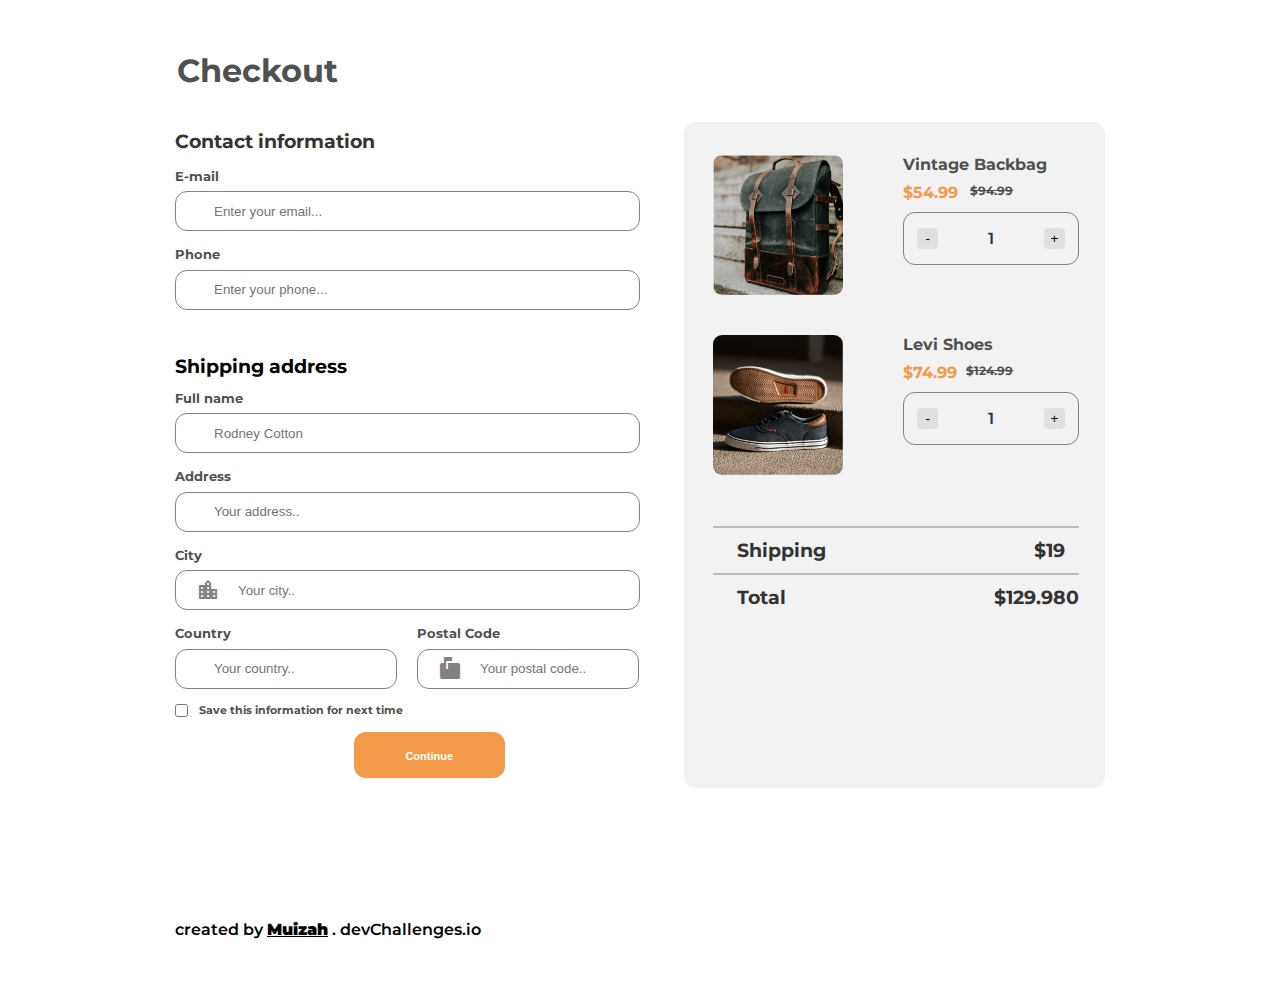
<file: index.html>
<!DOCTYPE html>
<html lang="en">
  <head>
    <meta charset="UTF-8" />
    <meta http-equiv="X-UA-Compatible" content="IE=edge" />
    <meta name="viewport" content="width=device-width, initial-scale=1.0" />
    <link rel="stylesheet" href="style.css" />
    <link rel="preconnect" href="https://fonts.googleapis.com" />
    <link rel="preconnect" href="https://fonts.gstatic.com" crossorigin />
    <link
      href="https://fonts.googleapis.com/css2?family=Montserrat:wght@600&display=swap"
      rel="stylesheet"
    />
    <link
      href="https://fonts.googleapis.com/icon?family=Material+Icons"
      rel="stylesheet"
    />
    <link
      rel="stylesheet"
      href="https://cdnjs.cloudflare.com/ajax/libs/font-awesome/6.1.1/css/all.min.css"
      integrity="sha512-KfkfwYDsLkIlwQp6LFnl8zNdLGxu9YAA1QvwINks4PhcElQSvqcyVLLD9aMhXd13uQjoXtEKNosOWaZqXgel0g=="
      crossorigin="anonymous"
      referrerpolicy="no-referrer"
    />
    <title>Devchallenges</title>
  </head>
  <body>
    <div class="container">
      <div class="container1">
        <div class="h1">
          <h1 style="color: #4e5150">Checkout</h1>
        </div>

        <div class="CI"><h3>Contact information</h3></div>
        <form action="">
          <div class="email">
            <h5 style="color: #4f4f4f">E-mail</h5>
            <div class="form-group">
              <i class="fa-solid fa-envelope fa-lg"></i>
              <input
                type="email"
                id="email"
                name="email"
                placeholder="Enter your email..."
                required
              />
            </div>
          </div>
          <div class="phone">
            <h5 style="color: #4f4f4f">Phone</h5>
            <div class="form-group">
              <i class="fa-solid fa-phone"></i>
              <input
                type="number"
                id="number"
                name="number"
                placeholder="Enter your phone..."
                required
              />
            </div>
          </div>
          <div class="SA"><h3>Shipping address</h3></div>

          <div class="fullname">
            <h5 style="color: #4f4f4f">Full name</h5>
            <div class="form-group">
              <i class="fa fa-user-circle" aria-hidden="true"></i>
              <input
                type="name"
                id="name"
                name="name"
                placeholder="Rodney Cotton"
                required
              />
            </div>
          </div>
          <div class="address">
            <h5 style="color: #4f4f4f">Address</h5>
            <div class="form-group">
              <i class="fa-solid fa-house"></i>
              <input
                type="address"
                id="address"
                name="address"
                placeholder="Your address.."
                required
              />
            </div>
          </div>

          <div class="city">
            <h5 style="color: #4f4f4f">City</h5>
            <div class="form-group">
              <i class="material-icons">location_city</i>
              <input
                type="city"
                id="city"
                name="city"
                placeholder="Your city.."
                required
              />
            </div>
          </div>

          <div class="country-postalcode">
            <div class="country">
              <h5 style="color: #4f4f4f">Country</h5>
              <div class="form-group">
                <i class="fa-solid fa-earth-europe"></i>
                <input
                  type="country"
                  id="country"
                  name="country"
                  placeholder="Your country.."
                  required
                />
              </div>
            </div>

            <div class="postalcode">
              <h5 style="color: #4f4f4f">Postal Code</h5>
              <div class="form-group">
                <i class="material-icons">markunread_mailbox</i>
                <input
                  type="postal code"
                  id="postal code"
                  name="postal code"
                  placeholder="Your postal code.."
                  required
                />
              </div>
            </div>
          </div>
          <div style="display: flex; flex-direction: column">
            <div class="checkbox">
              <input type="checkbox" id="Remember Me" />
              <label for="Remember"
                ><h6 style="color: #4f4f4f">
                  Save this information for next time
                </h6></label
              >
            </div>

            <button class="submit">
              <h5 style="width: 76px; height: 20px">Continue</h5>
            </button>
          </div>
        </form>
      </div>

      <div class="container2">
        <div class="subA">
          <div class="subcontainer1"><img src="photo1.png" alt="" /></div>

          <div class="subcontainer2">
            <div class="VB">
              <h3
                style="
                  color: #4e5150;
                  font-size: 16px;
                  width: 162.52px;
                  height: 22.21px;
                "
              >
                Vintage Backbag
              </h3>
            </div>

            <div class="prices">
              <h3
                style="
                  color: #f2994a;
                  font-size: 16px;
                  width: 82.77px;
                  height: 29.27px;
                "
                class="vintageprice"
              >
                $54.99
              </h3>
              <h3
                style="
                  text-decoration: line-through;
                  color: #4e5150;
                  font-size: 12px;
                  width: 49.46px;
                  height: 17.16px;
                "
              >
                $94.99
              </h3>
            </div>
            <div class="quantity" id="qty1">
              <button class="minus">-</button>
              <p class="text">1</p>
              <button class="plus">+</button>
            </div>
          </div>
        </div>

        <div class="subB">
          <div class="subcontainer1"><img src="photo2.png" alt="" /></div>

          <div class="subcontainer2">
            <div class="LS">
              <h3
                style="
                  color: #4e5150;
                  font-size: 16px;
                  width: 99.93px;
                  height: 22.21px;
                "
              >
                Levi Shoes
              </h3>
            </div>
            <div class="prices">
              <h3
                style="
                  color: #f2994a;
                  width: 81.76px;
                  height: 29.27px;
                  font-size: 16px;
                "
                class="leviprice"
              >
                $74.99
              </h3>
              <h3
                style="
                  text-decoration: line-through;
                  color: #4e5150;
                  width: 53.5px;
                  height: 17.16px;
                  font-size: 12px;
                "
              >
                $124.99
              </h3>
            </div>
            <div class="quantity" id="qty2">
              <button class="minus">-</button>
              <p class="text">1</p>
              <button class="plus">+</button>
            </div>
          </div>
        </div>

        <div class="hr"></div>

        <div class="shipping">
          <h3>Shipping</h3>
          <h3 class="shippingprice">$19</h3>
        </div>

        <div class="hr"></div>

        <div class="total">
          <h3>Total</h3>
          <h3 class="totalprice">$148.98</h3>
        </div>
      </div>
    </div>
    <footer id="footer">
      created by <b><u>Muizah</u></b> . devChallenges.io
    </footer>
    <script src="script.js"></script>
  </body>
</html>
</file>
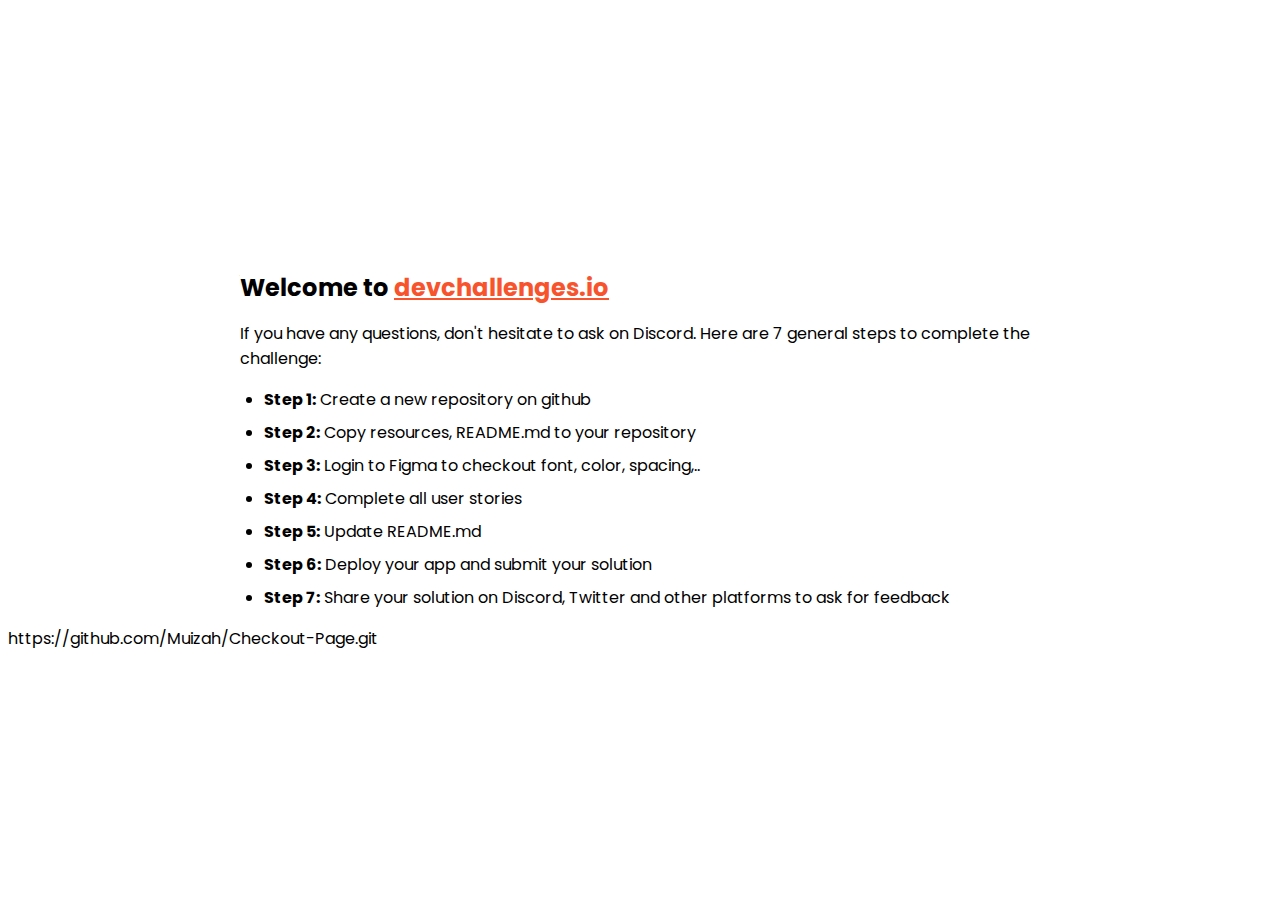
<file: Untitled-1.html>
<!DOCTYPE html>
<html lang="en">
  <head>
    <meta charset="utf-8" />
    <meta
      name="viewport"
      content="width=device-width, initial-scale=1, maximum-scale=5"
    />

    <link rel="icon" href="devchallenges.png" />

    <link
      rel="shortcut icon"
      type="image/x-icon"
      href="https://devchallenges.io/"
    />

    <link
      href="https://fonts.googleapis.com/css2?family=Poppins:wght@400;500&display=swap"
      rel="stylesheet"
    />

    <title>Devchallenges</title>

    <style>
      body {
        font-family: "Poppins", sans-serif;
      }

      ul {
        padding-left: 24px;
      }

      li {
        margin-bottom: 8px;
      }

      .welcome {
        max-width: 800px;
        margin: 0 auto;
      }

      .welcome-text {
        margin-top: 30vh;
        font-weight: 500;
      }

      .welcome-text p {
        font-size: 1rem;
        font-weight: 400;
      }

      .welcome-text h1 {
        font-size: 1.5rem;
      }

      .welcome-text a {
        color: #f7542e;
      }
    </style>
  </head>
  <body>
    <div class="welcome">
      <div class="welcome-text">
        <h1>
          Welcome to
          <a href="https://devchallenges.io/" target="_blank"
            >devchallenges.io</a
          >
        </h1>

        <p>
          If you have any questions, don't hesitate to ask on Discord. Here are
          7 general steps to complete the challenge:
        </p>
      </div>

      <ul>
        <li><b>Step 1:</b> Create a new repository on github</li>
        <li><b>Step 2:</b> Copy resources, README.md to your repository</li>
        <li>
          <b>Step 3:</b> Login to Figma to checkout font, color, spacing,..
        </li>
        <li><b>Step 4:</b> Complete all user stories</li>
        <li><b>Step 5:</b> Update README.md</li>
        <li><b>Step 6:</b> Deploy your app and submit your solution</li>
        <li>
          <b>Step 7:</b> Share your solution on Discord, Twitter and other
          platforms to ask for feedback
        </li>
      </ul>
    </div>
  </body>
</html>

https://github.com/Muizah/Checkout-Page.git
</file>
<file: style.css>
*,
*::after,
*::before {
  box-sizing: border-box;
  margin: 0;
  padding: 0;
}
:root {
  --gray1: #333;
  --gray3: #828282;
}

body {
  padding: 50px 175px;
  font-family: "Montserrat";
  font-style: normal;
  font-weight: 600;
  /* color: var(--gray3); */
}

.h1 {
  width: 180px;
  height: 44px;
  margin: 0.64px 10.19px 10.31px 2.4px;
}

.CI {
  padding: 25px 0px 15px 0px;
  color: var(--gray1);
}

.container {
  display: flex;
  flex-direction: row;
  margin-bottom: 30px;
}

.container1 {
  height: 90vh;
  width: 63%;
}

.container2 {
  width: 50%;
  background-color: #f2f2f2;
  margin: 4.5rem 0rem;
  border-radius: 12px;
  padding: 33px 26px 33px 29px;
}

.subA {
  display: flex;
  flex-direction: row;
}

.subB {
  display: flex;
  flex-direction: row;
}

.subcontainer1 {
  width: 175.7px;
  height: 180px;
}

.subcontainer2 {
  width: 175.7px;
  height: 180px;
  margin-left: 15px;
}

img {
  width: 130px;
  height: 140px;
  border-radius: 9px;
}

.checkbox {
  display: flex;
  gap: 11px;
}

.form-group {
  border: 1px solid var(--gray3);
  width: 465px;
  color: var(--gray3);
  height: 40px;
  border-radius: 12px;
  display: flex;
  padding: 14px 20px;
  justify-content: flex-start;
  align-items: center;

  font-family: "Montserrat";
  font-style: normal;
  font-weight: 600;
  font-size: 16px;
  line-height: 20px;
  gap: 18px;
}
.form-group input {
  border: none;
  outline: none;
  /* width: 100%; */
}

.form-group i {
  font-size: 24px;
}

button.submit {
  background-color: #f2994a;
  color: #ffffff;
  /* margin: 1.5rem 0 0 25.5rem; */
  margin: 15px auto;
  padding: 1rem 2.2rem 0.4rem 2.2rem;
  border-radius: 12px;
  border-color: transparent;
}

.email {
  display: flex;
  flex-direction: column;
  gap: 7.5px;
  margin-bottom: 15px;
}

.phone {
  display: flex;
  flex-direction: column;
  gap: 7.5px;
}

.fullname {
  display: flex;
  flex-direction: column;
  gap: 7.5px;
  margin-bottom: 15px;
}

.address {
  display: flex;
  flex-direction: column;
  gap: 7.5px;
  margin-bottom: 15px;
}

.city {
  display: flex;
  flex-direction: column;
  gap: 7.5px;
  margin-bottom: 15px;
}

.country {
  display: flex;
  flex-direction: column;
  gap: 7.5px;
  margin-bottom: 15px;
  width: 222px;
}

.postalcode {
  display: flex;
  flex-direction: column;
  gap: 7.5px;
  width: 222px;
}

.SA {
  padding: 45px 0px 12px 0px;
}

.country-postalcode {
  display: flex;
  flex-direction: row;
  gap: 20px;
  width: 465px;
}
.country-postalcode input {
  width: 100%;
}
.country-postalcode .form-group {
  width: 100%;
}
.prices {
  display: flex;
  flex-direction: row;
  width: 110px;
  margin-top: 6px;
}

.quantity {
  border: 1px solid #828282;
  border-radius: 12px;
  padding: 15px 13px;
  display: flex;
  justify-content: space-between;
  align-items: center;
}

.quantity button {
  background: #e0e0e0;
  border-radius: 4px;
  width: 21px;
  height: 21px;
  cursor: pointer;

  display: flex;
  justify-content: center;
  align-items: center;
  border: none;
}

.quantity p {
  font-family: "Montserrat";
  font-style: normal;
  font-weight: 600;
  font-size: 16px;
  line-height: 20px;
  color: #333333;
}

.shipping {
  display: flex;
  flex-direction: row;
  gap: 13rem;
  margin-left: 24px;
  color: var(--gray1);
}

.total {
  display: flex;
  flex-direction: row;
  gap: 13rem;
  margin-left: 24px;
  color: var(--gray1);
}

.hr {
  width: 100%;
  height: 2px;
  border: 1px solid #bdbdbd;
  color: #bdbdbd;
  margin-top: 11px;
  margin-bottom: 11px;
}

footer {
  margin-top: 60px;
  text-align: center;
  justify-self: baseline;
}

@media (min-width: 375px) and (max-width: 800px) {
  body {
    width: 100vh;
  }

  .container {
    display: flex;
    flex-direction: column-reverse;
  }

  img {
    width: 119px;
    height: 128px;
    border-radius: 9px;
  }

  .container2 {
    width: 60vh;
  }

  .CI {
    font-size: 14px;
  }
}
</file>
